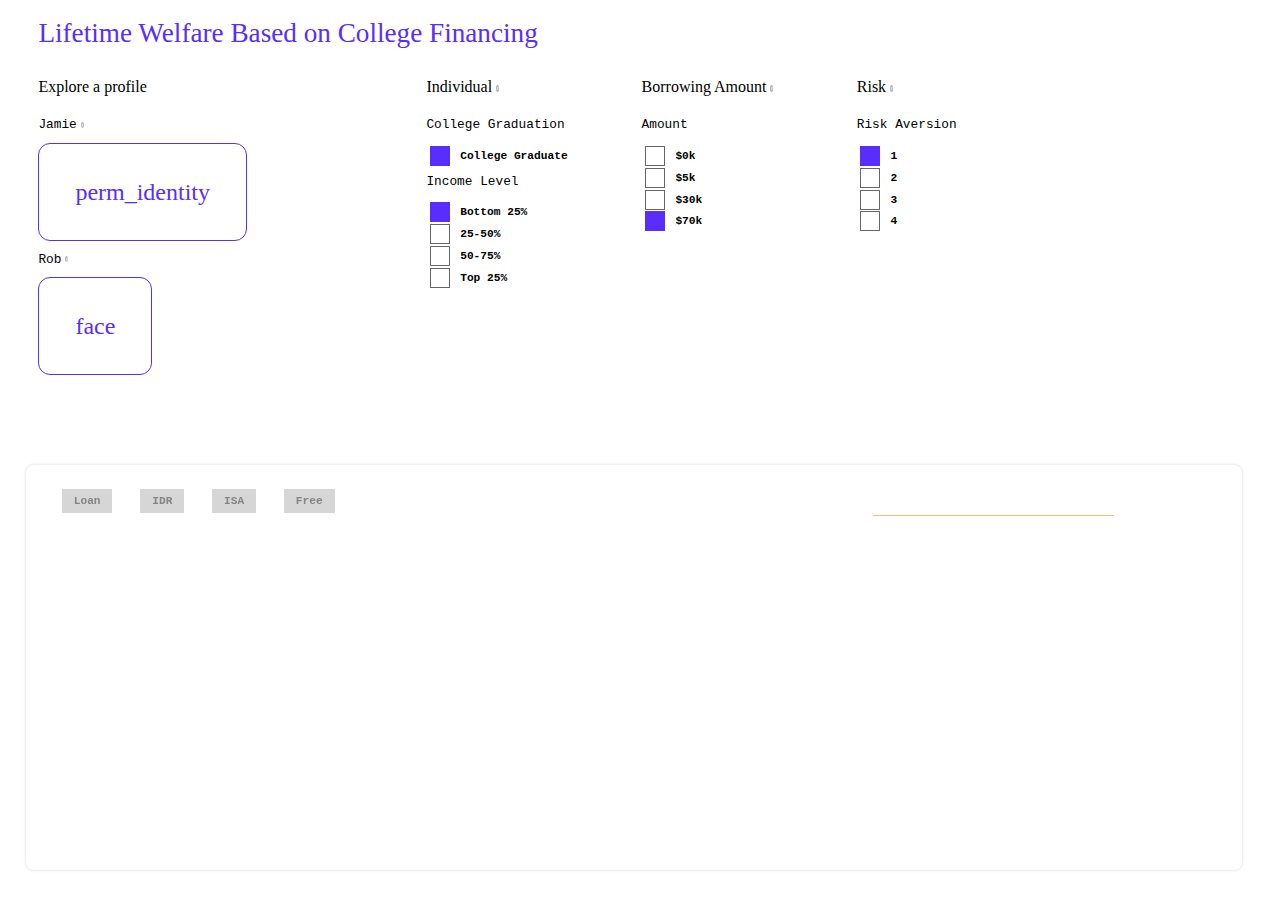
<file: index.html>
<!DOCTYPE html>
<html>
<head>
	<title>Lifetime Welfare Based on College Financing</title>
	<link href="https://fonts.googleapis.com/css?family=Playfair+Display:400,700,900" rel="stylesheet">
	<link href="https://fonts.googleapis.com/css?family=Inconsolata:400,700" rel="stylesheet">
	<link href="https://fonts.googleapis.com/icon?family=Material+Icons" rel="stylesheet">
	<link rel="stylesheet" type="text/css" href="styles.css">
	<script src="https://d3js.org/d3.v4.min.js"></script>
	<meta name="viewport" content="width=device-width">
</head>
<body>

<div id="shadow">
</div>

<div class="info-lightbox">
<!-- 	<close>X</close> -->
	<div class="content">
		<h1></h1>
		<p></p>
	</div>
</div>

<div class="sticker">
	<div id="premium">X%</div>
	<p>College Premium Given Up</p>
	<div class="info">i</div>
</div>

<div class="assessment">
	<div class="summary">
		<h1>Lifetime Welfare Based on College Financing</h1>
	</div>
		<!-- Profiles -->
		<div class="insights">
			<div id="profiles">
				<h1>Explore a profile</h1>
				<div class="profile">	
					<h2>Jamie</h2>
					<div class="info">i</div>
					<i class="material-icons face" id="profile1">perm_identity</i>
				</div>
				<div class="profile">
					<h2>Rob</h2>
					<div class="info">i</div>
					<i class="material-icons face" id="profile2">face</i>
				</div>
			</div>
		</div>
	<div class="selection">
		<!-- Demographics -->
		<div class="cat" id="cat1">
			<div class="title">
				<h1>Individual</h1>
				<div class="info">i</div>
			</div>
			<div class="filter">
				<h2>College Graduation</h2>
				<div class="option">
				  <input type="radio" value="1" name="grad">
				  <label for="grad">College Graduate</label>
				</div>
				<div class="option" id="high-school">				
				  <input type="radio" value="0" name="grad">
				  <label for="grad">High School Graduate</label>
				</div>
			</div>
			<div class="filter">
				<h2>Income Level</h2>
				<div class="option">
				  <input type="radio" value="1" name="quartile">
				  <label for="quartile">Bottom 25%</label>
				 </div>
				 <div class="option">
				  <input type="radio" value="2" name="quartile">
				  <label for="quartile">25-50%</label>
				 </div>
				 <div class="option">
				  <input type="radio" value="3" name="quartile">
				  <label for="quartile">50-75%</label>
				 </div>
				 <div class="option">
				  <input type="radio" value="4" name="quartile">
				  <label for="quartile">Top 25%</label>
				 </div>
			</div>
		</div>
		<!-- Financing -->
		<div class="cat" id="cat2">
			<div class="title">
				<h1>Borrowing Amount</h1>
				<div class="info">i</div>
			</div>
			<div class="filter">
				<h2>Amount</h2>
				<div class="option">
				  <input type="radio" value="0" name="amount">
				  <label for="amount">$0k</label>
				 </div>
				<div class="option">
				  <input type="radio" value="5000" name="amount">
				  <label for="amount">$5k</label>
				 </div>
				 <div class="option">
				  <input type="radio" value="30000" name="amount">
				  <label for="amount">$30k</label>
				 </div>
				 <div class="option">
				  <input type="radio" value="70000" name="amount">
				  <label for="amount">$70k</label>
				 </div>
			</div>
		</div>
		<!-- Risk -->
		<div class="cat" id="cat3">
			<div class="title">
				<h1>Risk</h1>
				<div class="info">i</div>
			</div>
			<div class="filter">
				<h2>Risk Aversion</h2>
				<div class="option">
				  <input type="radio" value="1" name="risk">
				  <label for="risk">1</label>
				 </div>
				 <div class="option">
				  <input type="radio" value="2" name="risk">
				  <label for="risk">2</label>
				 </div>
				 <div class="option">
				  <input type="radio" value="3" name="risk">
				  <label for="risk">3</label>
				 </div>
				 <div class="option">
				  <input type="radio" value="4" name="risk">
				  <label for="risk">4</label>
				 </div>
			</div>
		</div>
	</div>

</div>

<div class="results">
	<div class="agent">
		<div class="button" id="debt">Loan</div>
		<div class="button" id="IDR">IDR</div>
		<div class="button" id="ISA-Purdue">ISA</div>
		<div class="button" id="cg">Free</div>
	</div>
	<div class="alert">
				<h2 id="message1">Please do this</h2>
			</div>
	<div class="charts">
		<div class="chart" id="chart1" >
			<h2 class="chart-title" id="label1"></h2>
			<svg id="one"></svg>
		</div>
		<div class="chart" id="chart2">
			<h2 class="chart-title" id="label2"></h2>
			<svg id="two"></svg>
		</div>
		<div class="chart" id="chart3">
			<div id="net-consumption">
			</div>
			<h2 class="chart-title" id="label3"></h2>
			<svg id="three"></svg>
		</div>
	</div>
</div>

<script type="text/javascript" src="script.js"></script>

</body>
</html>
</file>
<file: styles.css>
/*svgs*/

#two .line{
  cursor:pointer;
}
#area2 {
  cursor:pointer;
}
.line { 
    stroke: #ED574B;
    stroke-width: 3;
    fill: none;
    z-index:100;
    stroke-linecap:round;
}

.area {
/*  fill:none;*/
}

.tick line {
	stroke: #383E63;
	stroke-width:0.2;
}

.tick text {
	fill: #999999;
}

.domain {
	stroke: none;
}

.axis path,
.axis line {
    fill: none;
    stroke: grey;
    stroke-width: 1;
    shape-rendering: crispEdges;
}

.chart {
  position:relative;
	width:30%;
	height:40vh;
	margin:auto;
  margin-left:3%;
  display:inline-block;
	background-color:;
	margin-top:1%;
  margin-bottom:-8%;
}


.alert {
	background-color: transparent;
  color:white;
	height:80%;
  display:none;
}

.alert h2 {
	position: relative;
    float: left;
    top: 50%;
    left: 50%;
    transform: translate(-50%, -50%);
    margin:auto;
    vertical-align:middle;
    text-align:center;
    width:80%;
    color: #999999;
    font-family: 'Helvetica Neue';
    font-weight:600;
    font-size:1em;
}

/*Interface*/
html, body {
	top:0;
	left:0;
	margin:0;
	width:100%;
  overflow:hidden;
  background-image: url("https://www.transparenttextures.com/patterns/light-wool.png");
}

.assessment {
	width:100%;
	height:auto;
	margin:0%;
	display:inline-block;
	padding:0% 5% 0% 3%;
}

.selection {
  width:55%;
  display:inline-block;
}

@keyframes fadeIn {
  0% {
    opacity:0.8;
    margin-top:4%;
  }
  100% {
    opacity:1;
    margin-top:2%;
  }
}

@keyframes fadeInOpacity {
  0% {
    opacity:0;
  }
  100% {
    opacity:1;
  }
}

.results {
  animation:fadeIn 1s ease-in-out;
  background-color:none;
	vertical-align:top;
	margin:2%;
	width:95%;
	height:45vh;
  border-radius:0.5em;
	box-shadow: 0em 0em 0.2em #CCCCCC;
	display:inline-block;
}

.assessment h1 {
	color: #572EFF;
	font-family: 'Playfair Display', serif;
	font-weight:400;
	font-size:1.7em;
}

.assessment p {
	font-family: 'Playfair Display', serif;
	font-weight:100;
	font-size:1em;
	color:black;
}

.title h1 {
	font-family: 'Playfair Display', serif;
	font-weight:400;
	font-size:1em;
	color:black;
	display:inline-block;
}

.cat {
	display:inline-block;
	width:25%;
	vertical-align: top;
	margin-right:5%;
}

.info {
	display:inline-block;
	background-color: #B3B3B3;
	font-family:'Helvetica Neue', sans-serif;
	font-style:italic;
	font-weight:700;
	color:#F2F2F2;
	font-size:0.05em;
	padding:0.3em 0.8em 0.3em 0.8em;
	vertical-align:middle;
	border-radius:50%;
  cursor:pointer;
}
.info:hover {
  background-color: #EC574B;
}
.option {
	display:block;
	margin-bottom:1%;
}

.filter h2 {
	font-family: 'Inconsolata', monospace;
	font-size: 0.8em;
	color: black;
  font-weight:400;
}

label {
	font-family: 'Inconsolata', monospace;
	color: black;
	font-size:0.7em;
	font-weight:600;
	margin-left: 5%;
}

#high-school{
  display:none;
}

input[type=radio] {
		   position: relative;
	       cursor: pointer;
    }
input[type=radio]:before {
         content: "";
         display: block;
         position: absolute;
         width: 18px;
         height: 18px;
         top: 0;
         left: -10%;
         border: 0.05em solid #666666;
         background-color: white;
}
    input[type=radio]:checked:after {
         content: "";
         color:white;
         font-weight: 600;
         text-align:center;
         display: block;
         position: absolute;
         width: 18px;
         height: 18px;
         top: 0;
         left: -10%;
         border: 0.05em solid #572EFF;
         background-color: #572EFF;
}

.sticker {
  position:fixed;
  margin-top:10%;
  right:0;
  background-color:white;
/*	display:inline-block;*/
	width:auto;
  border-radius:0.5em;
  padding:2%;
  animation-delay:2s;
  animation:fadeInOpacity 1s ease-in-out;
  box-shadow: 0.2em 0.2em 1em #CCC;
  display:none;

}
.sticker p {
	font-family: 'Helvetica Neue';
	font-size: 0.8em;
	font-weight:600;
  font-size:0.8em;
	line-height:1em;
  width:55%;
  display:inline-block;
}

#premium {
	font-family: 'Helvetica Neue';
	font-size:1.8em;
	font-weight:600;
	color: #ED574B;
	line-height:0.5em;
  display:inline-block;
/*  margin-left:5%;*/
  margin-right:2%;
}

.insights {
  width:30%;
  display:inline-block;
  vertical-align:top;
  padding-bottom:3%;
}

.insights p {
  display:inline-block;
  color:#666666;
}
.insights hr {
  height:0.05em;
  background-color:black;
  border:black;
}

.insights .info {
  text-align:left;
}
.learn-more {
	display:block;
  margin-top:5%;
	width:100%;
}

.learn-more h1 {
	font-family: 'Helvetica Neue';
	font-weight:600;
	color:black;
	font-size:1em;
  margin-bottom:0%;
}

.learn-more p {
  margin:0%;
  font-family: 'Helvetica Neue', sans-serif;
  font-weight:400;
  font-size:0.8em;
  letter-spacing:0.05em;
}

.agent .button {
  display:inline-block;
  font-family: 'Inconsolata', monospace;
  font-weight:600;
  color:black;
  font-size:0.7em;
  margin:1%;
  background-color: #CCCCCC;
  color:#666666;
  padding:0.5% 1%;
  cursor:pointer;
  transition:0.5s all ease-in-out;
/*  box-shadow: 0em 0em 0.8em #CCCCCC;*/
}

.agent {
  padding:1% 0% 0% 2%;
}

.chart-title {
  font-family: 'Inconsolata', monospace;
  text-transform:uppercase;
  font-size:0.6em;
  line-height:0em;
  font-weight:600;
  padding:0;
  margin-top:3%;
  letter-spacing:0.05em;
  margin-bottom:-10%;
  color: black;
}

.x-label {
  fill:#666666;
  font-family: 'Inconsolata', monospace;
  font-style:normal;
  font-weight:400;
  text-transform:uppercase;
  font-size:0.8em;
}

div.tooltip { 
    position: absolute;     
    text-align: center;     
    width: fit-content;     
    font: 12px sans-serif;    
    padding:0.5%;
    color:white;
    background: #ED574B; 
    border: 0.05em dashed white;      
    pointer-events: none;
    border-radius:1em;
}

em {
  font-weight:700;
}

em1 {
  font-weight:600;
  color:#ED574B;
}

em2 {
  font-weight:600;
  color:#4873EB;
}

em3 {
  font-weight:600;
  color:#FBB03B;
}

/*info lightbox*/
.info-lightbox {
  font-family: 'Playfair Display', serif;
  font-weight:400;
  font-size:1em;
  color:#666666;
  display:none;
  position:absolute;
  z-index:200;
  margin:auto;
  width:20%;
  height:fit-content;
  top:10%;
  left:10%;
  background-color:white;
  animation:fadeInOpacity 0.5s ease-in-out;
  border-radius:1em;
  background-blend-mode: multiply;
  box-shadow: 0em 0em 0.2em #CCCCCC;
}
.info-lightbox h1 {
  font-size:1em;
  font-weight:400;
}
close {
  cursor:pointer;
  font-family: 'Helvetica Neue', sans-serif;
  padding:1%;
  border:0.05em solid #ED574B;;
  float:right;
  margin:5%;
  color:#ED574B;;
}
close:hover {
  background-color:#ED574B;;
  color:white;
}
#shadow {
  display:none;
  background-color:#161616;
  opacity:0.95;
  position:absolute;
  width:100%;
  height:100vh;
  z-index:90;
  animation:fadeInOpacity 0.5s ease-in-out;
}
.info-lightbox .content {
  padding:5%;
}
.info-lightbox p {
  font-family: 'Inconsolata', monospace;
  font-size:0.8em;
  line-height:1em;
}
.info-lightbox a {
  width:fit-content;
  text-align:center;
  display:block;
  text-decoration: none;
  border:0.05em solid #ED574B;
  padding:2%;
  color: #ED574B;
  margin-top:3%;
}
.info-lightbox a:hover {
  text-decoration-style: normal;
  background-color:#ED574B;
  border:0.05em solid #ED574B;
  padding:2%;
  color: white;
}

/*profiles*/
#profiles h1 {
  font-family: 'Playfair Display', serif;
  font-weight:400;
  font-size:1em;
  color:black;
  display:block;
}
.profile {
  display:inline-block;
  margin-right:10%;
}
.profile h2 {
  font-family: 'Inconsolata', monospace;
  font-weight:400;
  font-size: 0.8em!important;
  color: black;
  font-size:1em;
  display:inline-block;
}
.face {
  display:block;
  text-align:center;
  background-color:white;
  border:0.05em solid #572EFF;
  color:#572EFF;
  padding:1.5em;
  cursor:pointer;
  border-radius:0.5em;
}
.face:hover {
  background-color:#572EFF;
  border:0.05em solid #572EFF;
  color:white;
}

/*tour*/
.overlay {
  position:absolute;
  top:0;
  left:0;
  width:100%;
  height:100vh;
  background-color:#161616;
  opacity:0.8;
  z-index:100;
}

#tour {
  position:absolute;
  display:none;
  background-color:grey;
  width:16%;
  height:fit-content;
  z-index:101;
  animation: fadeInOpacity 0.5s ease-in-out;
}
#tour p {
  width:95%;
  font-family:'Helvetica-Neue', sans-serif;
  font-size:0.7em;
  padding:5%;
  font-weight:400;
  color:white;
  margin:auto;
}
.arrow-down {
  position:absolute;
  width: 0; 
  height: 0; 
  left:10%;
  border-left: 20px solid transparent;
  border-right: 20px solid transparent;
  border-top: 20px solid grey;
  animation: fadeInOpacity 0.5s ease-in-out;
}
#net-consumption {
  font-family:'Helvetica-Neue', sans-serif;
  color:white;
  padding:0.05em;
  position:absolute;
  width:15em;
  height:3em;
  right:10;
  top:-20%;
  background-color:transparent;
  border-bottom:0.05em solid #F9AF48;
  line-height:1em;
}
#net-consumption h2 {
  font-weight:400;
  font-size:0.5em;
  text-transform:uppercase;
  letter-spacing:0.05em;
  display:inline-block;
  margin-right:2%;
  color: black;
}
#net-consumption .info {
  display:inline-block;
  transform-origin:0 0;
  transform:scale(0.5);
  vertical-align:bottom
}
#net-consumption text {
  font-family:'Playfair Display', serif;
  color:#F9AF48;
  font-weight:400;
  display:block;
  font-size:2em;
  padding-bottom:2%;
}

@media screen and (max-width:767px) {
  .insights {
    width:100%;
  }
  .agent {
    margin-top:1%;
  }
  .agent .button {
    font-size:1em;
    padding:3% 5%;
    margin:3%
  }
  .chart {
    width:100%;
    height:60vh;
  }
  #net-consumption {
    top:-15%;
  }
  #chart3 {
    margin-top:10%;
  }
  #chart1{
    margin-top:10%;
  }
  #chart2 {
    margin-top:-10%;
  }
  .selection {
    width:100%;
  }
  .results {
    margin-top:10%;
    animation: fadeIn 2s ease-in-out;
    height:100%;
  }
  @keyframes fadeIn {
  0% {
    opacity:0.8;
    margin-top:15%;
  }
  100% {
    opacity:1;
    margin-top:10%;
  }
}
  body, html {
    overflow-y:scroll;
  }
  #tour {
    width:50%;
  }
  .cat {
    width:40%;
  }
  #cat3 {
    margin-top:5%;
  }
  .info-lightbox {
    width:60%;
  }
  .chart-title {
    margin-bottom:-20%;
  }
  input[type=radio]:before {
         top: -10%;
  }
    input[type=radio]:checked:after {
         top: -10%;
  }
  .assessment h1 {
    width:90%;
  }
}

@media screen and (min-width:1920px){
  @keyframes fadeIn {
    0% {
      opacity:0.8;
      margin-top:10%;
    }
    100% {
      opacity:1;
      margin-top:8%;
    }
  }
  .selection {
    transform:scale(1.5);
    transform-origin: 0 0;
  }
  #profiles {
    transform:scale(1.5);
    transform-origin: 0 0;
    float:left;
    width:50%;
  }
  .results {
    margin-top:8%;
  }

}
</file>
